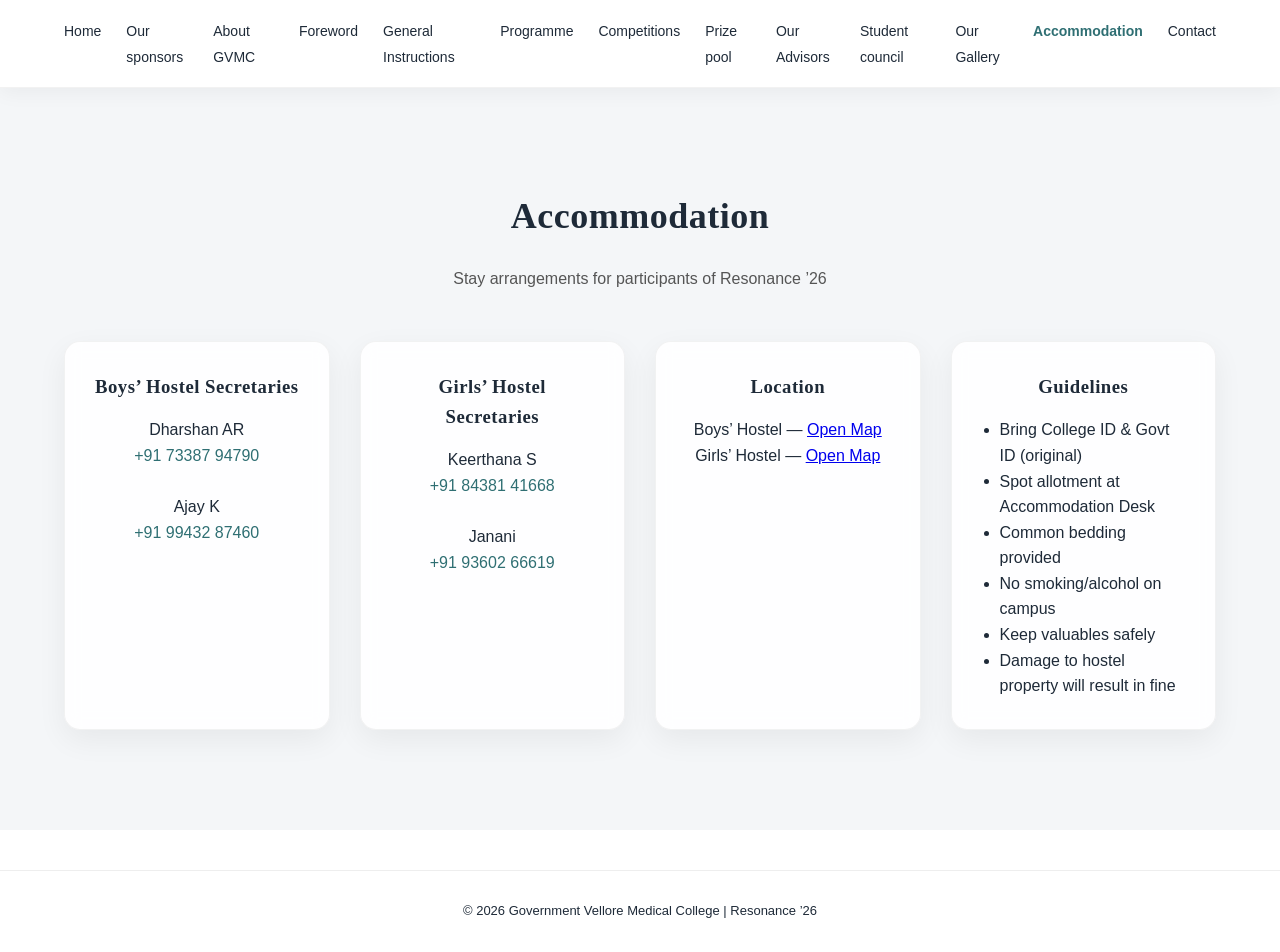
<file: accomodation.html>
<!DOCTYPE html>
<html lang="en">
<head>
<meta name="description" content="Resonance '26 - National level undergraduate ENT academic conclave hosted by Government Vellore Medical College">
<meta charset="UTF-8">
<title>Accommodation | Resonance ’26</title>
<link rel="stylesheet" href="style.css">
<meta name="viewport" content="width=device-width, initial-scale=1.0">
</head>

<body>

<!-- ================= NAVBAR ================= -->
<nav>
  <div class="container nav-inner">

    <ul class="nav-links">
      <li><a href="index.html#">Home</a></li>
      <li><a href="index.html#sponsors">Our sponsors</a></li>
      <li><a href="index.html#about">About GVMC</a></li>
      <li><a href="index.html#department">Foreword</a></li>
	  <li><a href="index.html#instructions">General Instructions</a></li>	  
      <li><a href="index.html#schedule">Programme</a></li>
      <li><a href="index.html#events">Competitions</a></li>
      <li><a href="index.html#prizepool">Prize pool</a></li>
      <li><a href="advisors.html">Our Advisors</a></li>
      <li><a href="studentcouncil.html">Student council</a></li>
      <li><a href="gallery.html">Our Gallery</a></li>
      <li><a href="accomodation.html" class="active">Accommodation</a></li>
      <li><a href="index.html#contact">Contact</a></li>
    </ul>

    <div id="mobile-menu">☰ Menu</div>

  </div>
</nav>

<!-- ================= HERO ================= -->
<!-- ================= ACCOMMODATION ================= -->

<section class="section light">

<div class="container">

<h1 class="page-title">Accommodation</h1>
<p class="page-subtitle">Stay arrangements for participants of Resonance ’26</p>

<div class="grid grid-auto">

<div class="card">
<h3>Boys’ Hostel Secretaries</h3>
<p>Dharshan AR</p>
<p style="color:var(--accent)">+91 73387 94790</p>

<br>

<p>Ajay K</p>
<p style="color:var(--accent)">+91 99432 87460</p>
</div>

<div class="card">
<h3>Girls’ Hostel Secretaries</h3>
<p>Keerthana S</p>
<p style="color:var(--accent)">+91 84381 41668</p>

<br>

<p>Janani</p>
<p style="color:var(--accent)">+91 93602 66619</p>
</div>

<div class="card">
<h3>Location</h3>

<p>Boys’ Hostel — <a href="https://maps.app.goo.gl/G7EGyWcbUNMuENEE6">Open Map</a></p>
<p>Girls’ Hostel — <a href="https://maps.app.goo.gl/FqrBtB2ySdJEJ8mX7">Open Map</a></p>

</div>

<div class="card">
<h3>Guidelines</h3>

<ul style="text-align:left">

<li>Bring College ID & Govt ID (original)</li>
<li>Spot allotment at Accommodation Desk</li>
<li>Common bedding provided</li>
<li>No smoking/alcohol on campus</li>
<li>Keep valuables safely</li>
<li>Damage to hostel property will result in fine</li>

</ul>

</div>

</div>

</div>

</section>

<footer>
  © 2026 Government Vellore Medical College | Resonance ’26
</footer>

<script>
const mobileMenu = document.getElementById("mobile-menu");
const navLinks = document.querySelector(".nav-links");

mobileMenu.addEventListener("click", function(){
  navLinks.classList.toggle("active");
});
</script>

</body>
</html>
</file>
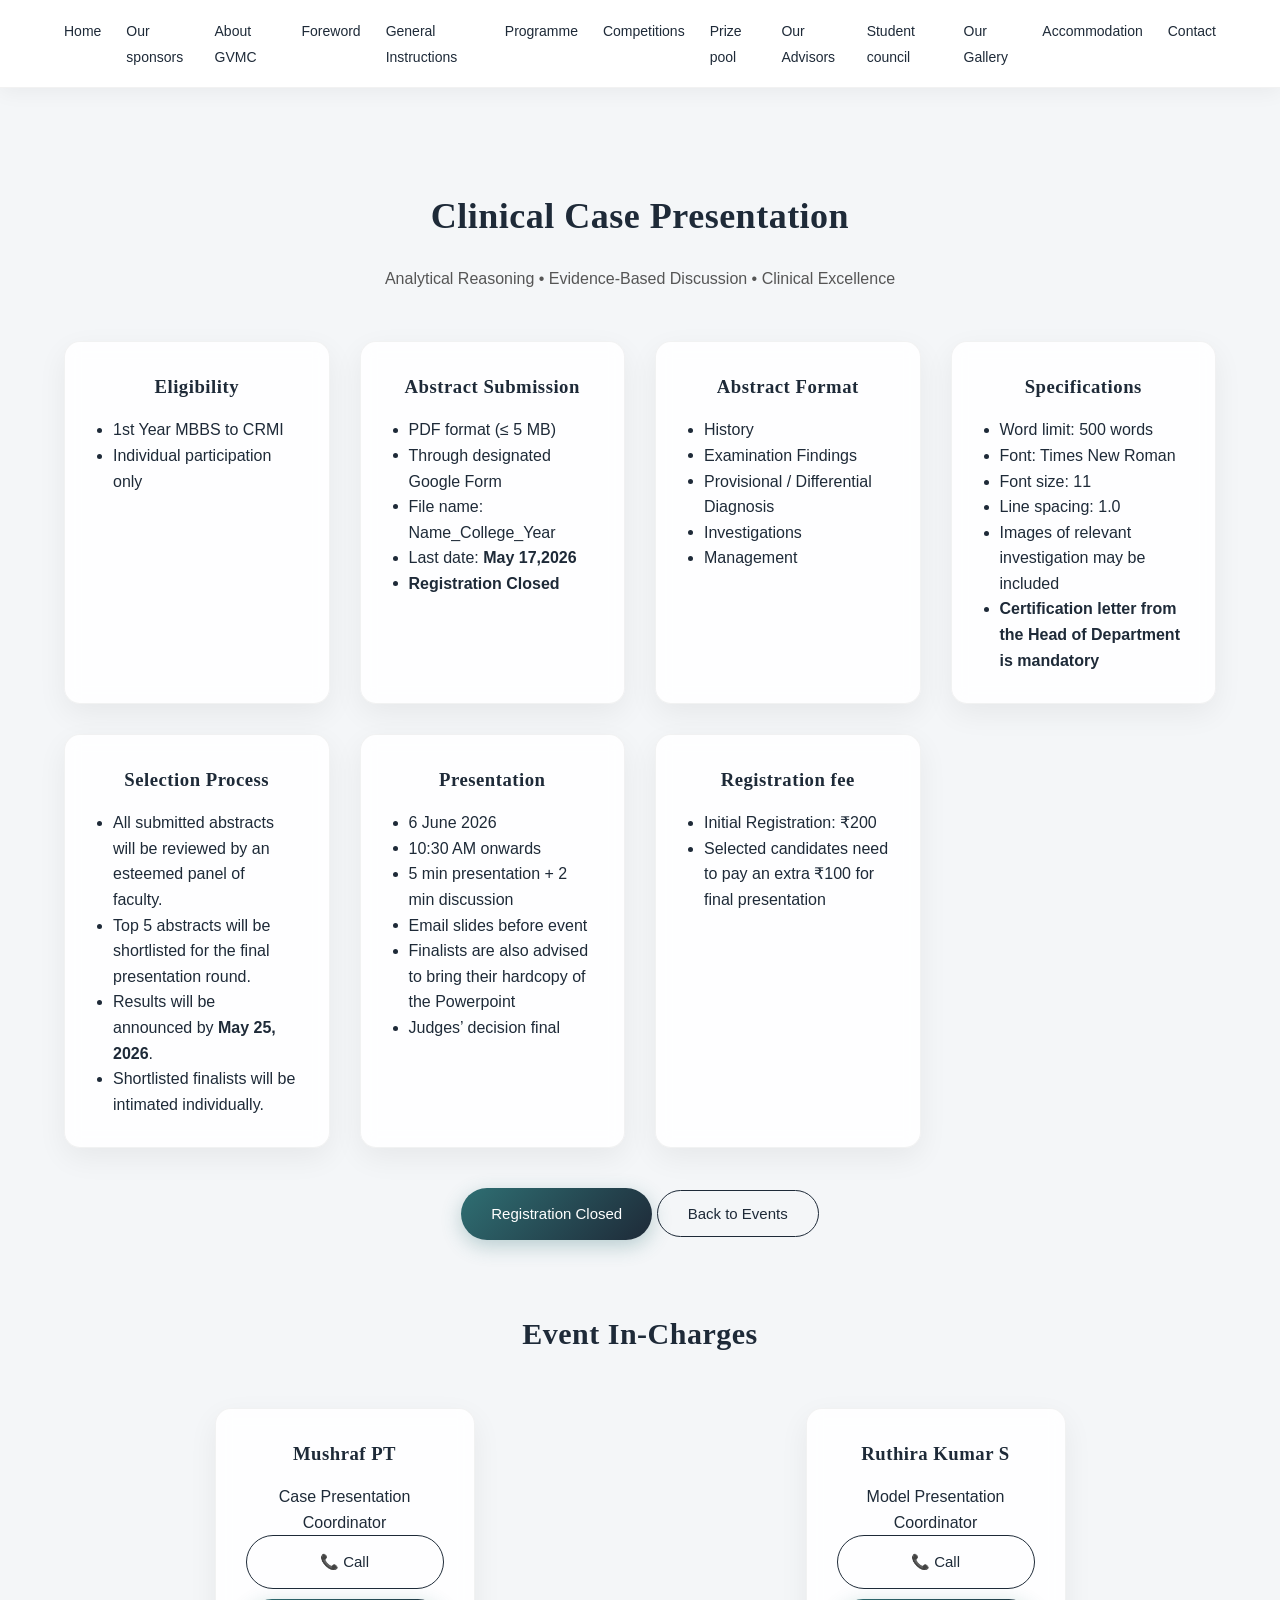
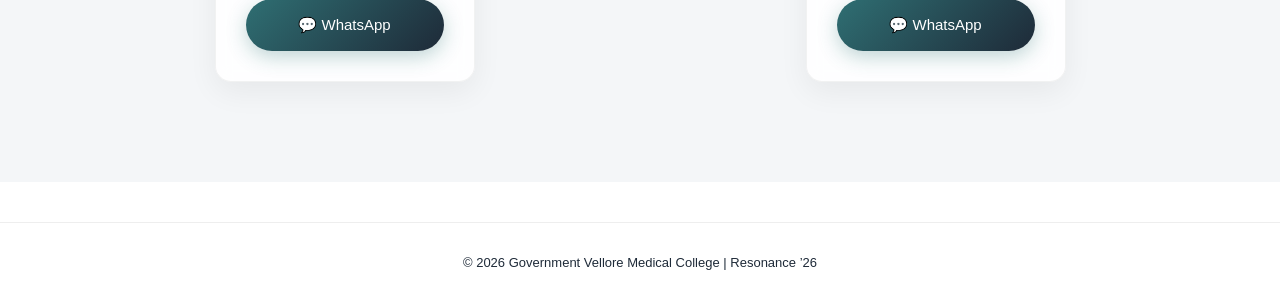
<file: case.html>
<!DOCTYPE html>
<html lang="en">
<head>
<meta name="description" content="Resonance '26 - National level undergraduate ENT academic conclave hosted by Government Vellore Medical College">
<meta charset="UTF-8">
<title>Clinical Case Presentation | Resonance ’26</title>
<link rel="stylesheet" href="style.css">
<meta name="viewport" content="width=device-width, initial-scale=1.0">
</head>

<body>

<!-- ================= NAVBAR ================= -->
<nav>
  <div class="container nav-inner">

    <ul class="nav-links">
      <li><a href="index.html#">Home</a></li>
      <li><a href="index.html#sponsors">Our sponsors</a></li>
      <li><a href="index.html#about">About GVMC</a></li>
      <li><a href="index.html#department">Foreword</a></li>
	  <li><a href="index.html#instructions">General Instructions</a></li>	  
      <li><a href="index.html#schedule">Programme</a></li>
      <li><a href="index.html#events">Competitions</a></li>
      <li><a href="index.html#prizepool">Prize pool</a></li>
      <li><a href="advisors.html">Our Advisors</a></li>
      <li><a href="studentcouncil.html">Student council</a></li>
      <li><a href="gallery.html">Our Gallery</a></li>
      <li><a href="accomodation.html">Accommodation</a></li>
      <li><a href="index.html#contact">Contact</a></li>
    </ul>

    <div id="mobile-menu">☰ Menu</div>

  </div>
</nav>

<!-- ================= PRESENTATION DETAILS ================= -->
<section class="section light">

<div class="container">

<h1 class="page-title">Clinical Case Presentation</h1>
<p class="page-subtitle">Analytical Reasoning • Evidence-Based Discussion • Clinical Excellence</p>


<div class="grid grid-3" style="margin-top:40px;">

<!-- Eligibility -->
<div class="card">
<h3>Eligibility</h3>
<ul>
<li>1st Year MBBS to CRMI</li>
<li>Individual participation only</li>
</ul>
</div>

<!-- Abstract Submission -->
<div class="card">
<h3>Abstract Submission</h3>
<ul>
<li>PDF format (≤ 5 MB)</li>
<li>Through designated Google Form</li>
<li>File name: Name_College_Year</li>
<li>Last date: <strong>May 17,2026</strong></li>
<li><strong>Registration Closed</strong></li>

</ul>
</div>

<!-- Abstract Format -->
<div class="card">
<h3>Abstract Format</h3>
<ul>
<li>History</li>
<li>Examination Findings</li>
<li>Provisional / Differential Diagnosis</li>
<li>Investigations</li>
<li>Management</li>
</ul>
</div>

<!-- Specifications -->
<div class="card">
<h3>Specifications</h3>
<ul>
<li>Word limit: 500 words</li>
<li>Font: Times New Roman</li>
<li>Font size: 11</li>
<li>Line spacing: 1.0</li>
<li>Images of relevant investigation may be included</li>
<li><strong>Certification letter from the Head of Department is mandatory</strong></li>
</ul>
</div>

<div class="card">
  <h3>Selection Process</h3>
  <ul>
    <li>All submitted abstracts will be reviewed by an esteemed panel of faculty.</li>
    <li>Top 5 abstracts will be shortlisted for the final presentation round.</li>
    <li>Results will be announced by <strong>May 25, 2026</strong>.</li>
    <li>Shortlisted finalists will be intimated individually.</li>
  </ul>
</div>

<!-- Presentation -->
<div class="card">
<h3>Presentation</h3>
<ul>
<li>6 June 2026</li>
<li>10:30 AM onwards</li>
<li>5 min presentation + 2 min discussion</li>
<li>Email slides before event</li>
<li>Finalists are also advised to bring their hardcopy of the Powerpoint</li>
<li>Judges’ decision final</li>
</ul>
</div>

<!-- Registration fee -->
<div class="card">
<h3>Registration fee</h3>
<ul>
<li>Initial Registration: ₹200</li>
<li>Selected candidates need to pay an extra ₹100 for final presentation</li>
</ul>
</div>

</div>


<div class="hero-buttons" style="margin-top:40px; text-align:center;">

<a href="https://docs.google.com/forms/d/e/1FAIpQLSc9HidK0Fw5PBoJpYKft0hblJIZ3V2vmP30zHjI5Nfl-66Gvw/viewform?usp=publish-editor" class="btn-primary">Registration Closed</a>
<a href="index.html#events" class="btn-outline">Back to Events</a>

</div>


<h2 style="text-align:center; margin-top:70px;">Event In-Charges</h2>


<div class="grid grid-3" style="margin-top:30px; justify-items:center;">

<div class="card" style="max-width:260px;">
<h3>Mushraf PT</h3>
<p>Case Presentation Coordinator</p>

<a href="tel:+919497186321" class="btn-outline" style="display:block;margin-bottom:10px;">
📞 Call
</a>

<a href="https://wa.me/919497186321" class="btn-primary" style="display:block;">
💬 WhatsApp
</a>
</div>

<div class="card" style="max-width:260px;">
<h3>Ruthira Kumar S</h3>
<p>Model Presentation Coordinator</p>

<a href="tel:+919597091734" class="btn-outline" style="display:block;margin-bottom:10px;">
📞 Call
</a>

<a href="https://wa.me/919597091734" class="btn-primary" style="display:block;">
💬 WhatsApp
</a>
</div>

</div>

</div>

</section>

<footer>
  © 2026 Government Vellore Medical College | Resonance ’26
</footer>

<!-- ================= MOBILE MENU SCRIPT ================= -->
<script>
const mobileMenu = document.getElementById("mobile-menu");
const navLinks = document.querySelector(".nav-links");

mobileMenu.addEventListener("click", function(){
  navLinks.classList.toggle("active");
});
</script>

</body>
</html>
</file>
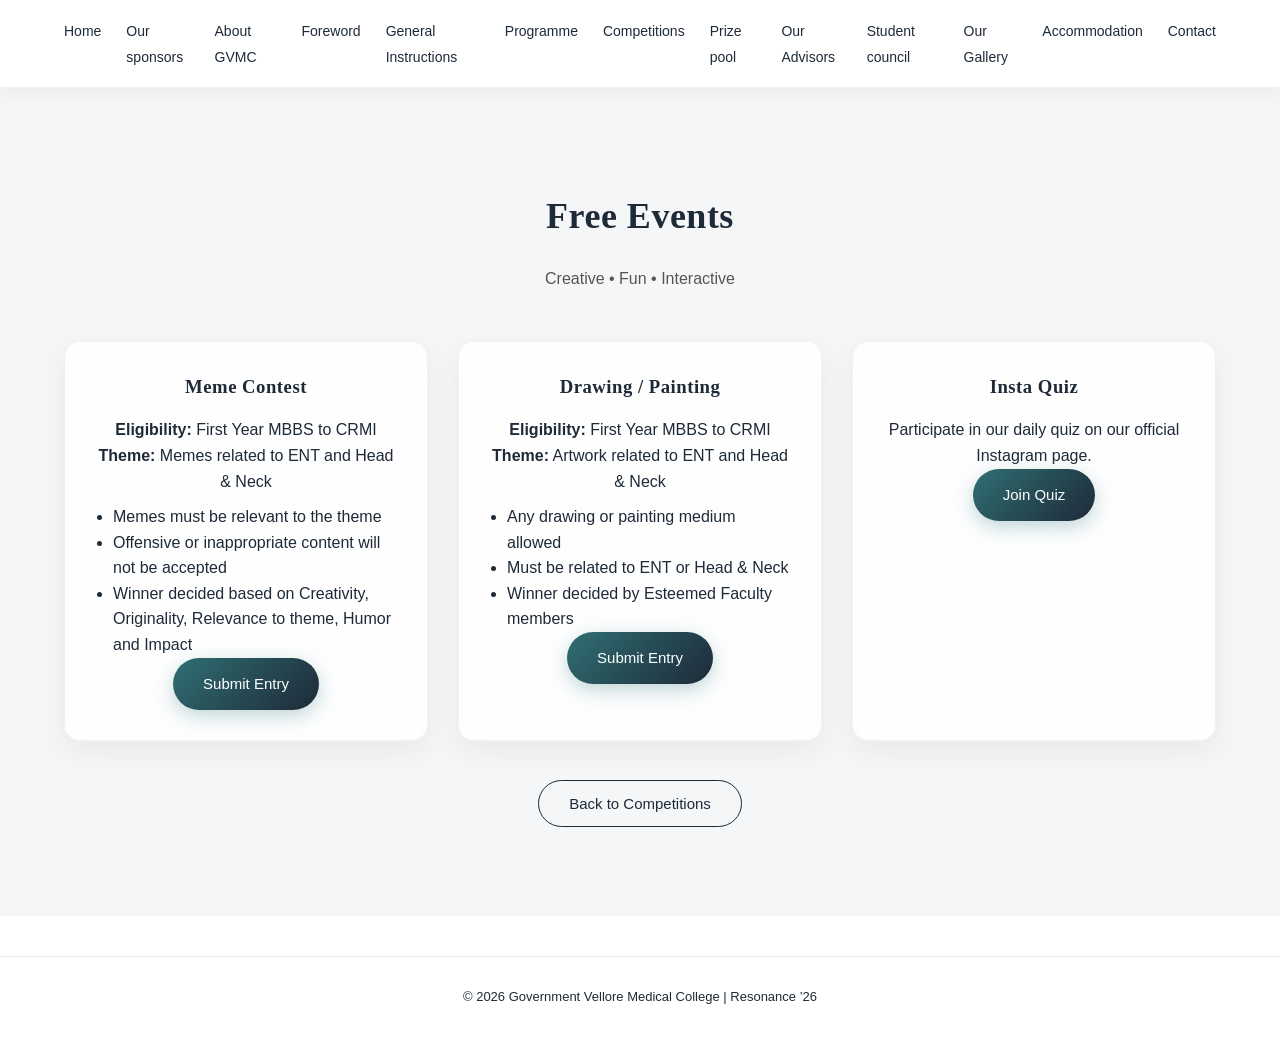
<file: free.html>
<!DOCTYPE html>
<html lang="en">
<head>
<meta name="description" content="Free Events | Resonance '26 - ENT Academic Conclave">
<meta charset="UTF-8">
<title>Free Events | Resonance ’26</title>
<link rel="stylesheet" href="style.css">
<meta name="viewport" content="width=device-width, initial-scale=1.0">
</head>

<body>

<!-- ================= NAVBAR ================= -->
<nav>
  <div class="container nav-inner">

    <ul class="nav-links">
      <li><a href="index.html#">Home</a></li>
      <li><a href="index.html#sponsors">Our sponsors</a></li>
      <li><a href="index.html#about">About GVMC</a></li>
      <li><a href="index.html#department">Foreword</a></li>
	  <li><a href="index.html#instructions">General Instructions</a></li>	  
      <li><a href="index.html#schedule">Programme</a></li>
      <li><a href="index.html#events">Competitions</a></li>
      <li><a href="index.html#prizepool">Prize pool</a></li>
      <li><a href="advisors.html">Our Advisors</a></li>
      <li><a href="studentcouncil.html">Student council</a></li>
      <li><a href="gallery.html">Our Gallery</a></li>
      <li><a href="accomodation.html">Accommodation</a></li>
      <li><a href="index.html#contact">Contact</a></li>
    </ul> 

    <div id="mobile-menu">☰ Menu</div>

  </div>
</nav>

<!-- ================= FREE EVENTS ================= -->
<section class="section light">

<div class="container">

<h1 class="page-title">Free Events</h1>
<p class="page-subtitle">Creative • Fun • Interactive</p>


<div class="grid grid-3" style="margin-top:40px;">

<!-- Meme Contest -->
<div class="card">

<h3>Meme Contest</h3>

<p><strong>Eligibility:</strong> First Year MBBS to CRMI</p>
<p><strong>Theme:</strong> Memes related to ENT and Head & Neck</p>

<ul>
<li>Memes must be relevant to the theme</li>
<li>Offensive or inappropriate content will not be accepted</li>
<li>Winner decided based on Creativity, Originality, Relevance to theme, Humor and Impact</li>
</ul>

<a href="https://wa.me/919952499740" class="btn-primary">Submit Entry</a>

</div>


<!-- Drawing Painting -->
<div class="card">

<h3>Drawing / Painting</h3>

<p><strong>Eligibility:</strong> First Year MBBS to CRMI</p>
<p><strong>Theme:</strong> Artwork related to ENT and Head & Neck</p>

<ul>
<li>Any drawing or painting medium allowed</li>
<li>Must be related to ENT or Head & Neck</li>
<li>Winner decided by Esteemed Faculty members</li>
</ul>

<a href="https://wa.me/919952499740" class="btn-primary">Submit Entry</a>

</div>


<!-- Insta Quiz -->
<div class="card">

<h3>Insta Quiz</h3>

<p>Participate in our daily quiz on our official Instagram page.</p>


<a href="https://www.instagram.com/resonance__2k26?utm_source=ig_web_button_share_sheet&igsh=ZDNlZDc0MzIxNw==" class="btn-primary" target="_blank">
Join Quiz
</a>

</div>


</div>


<div class="hero-buttons" style="margin-top:50px; text-align:center;">

<a href="index.html" class="btn-outline">Back to Competitions</a>

</div>

</div>

</section>

<footer>
© 2026 Government Vellore Medical College | Resonance ’26
</footer>


<script>
const mobileMenu = document.getElementById("mobile-menu");
const navLinks = document.querySelector(".nav-links");

mobileMenu.addEventListener("click", function(){
navLinks.classList.toggle("active");
});
</script>

</body>
</html>
</file>
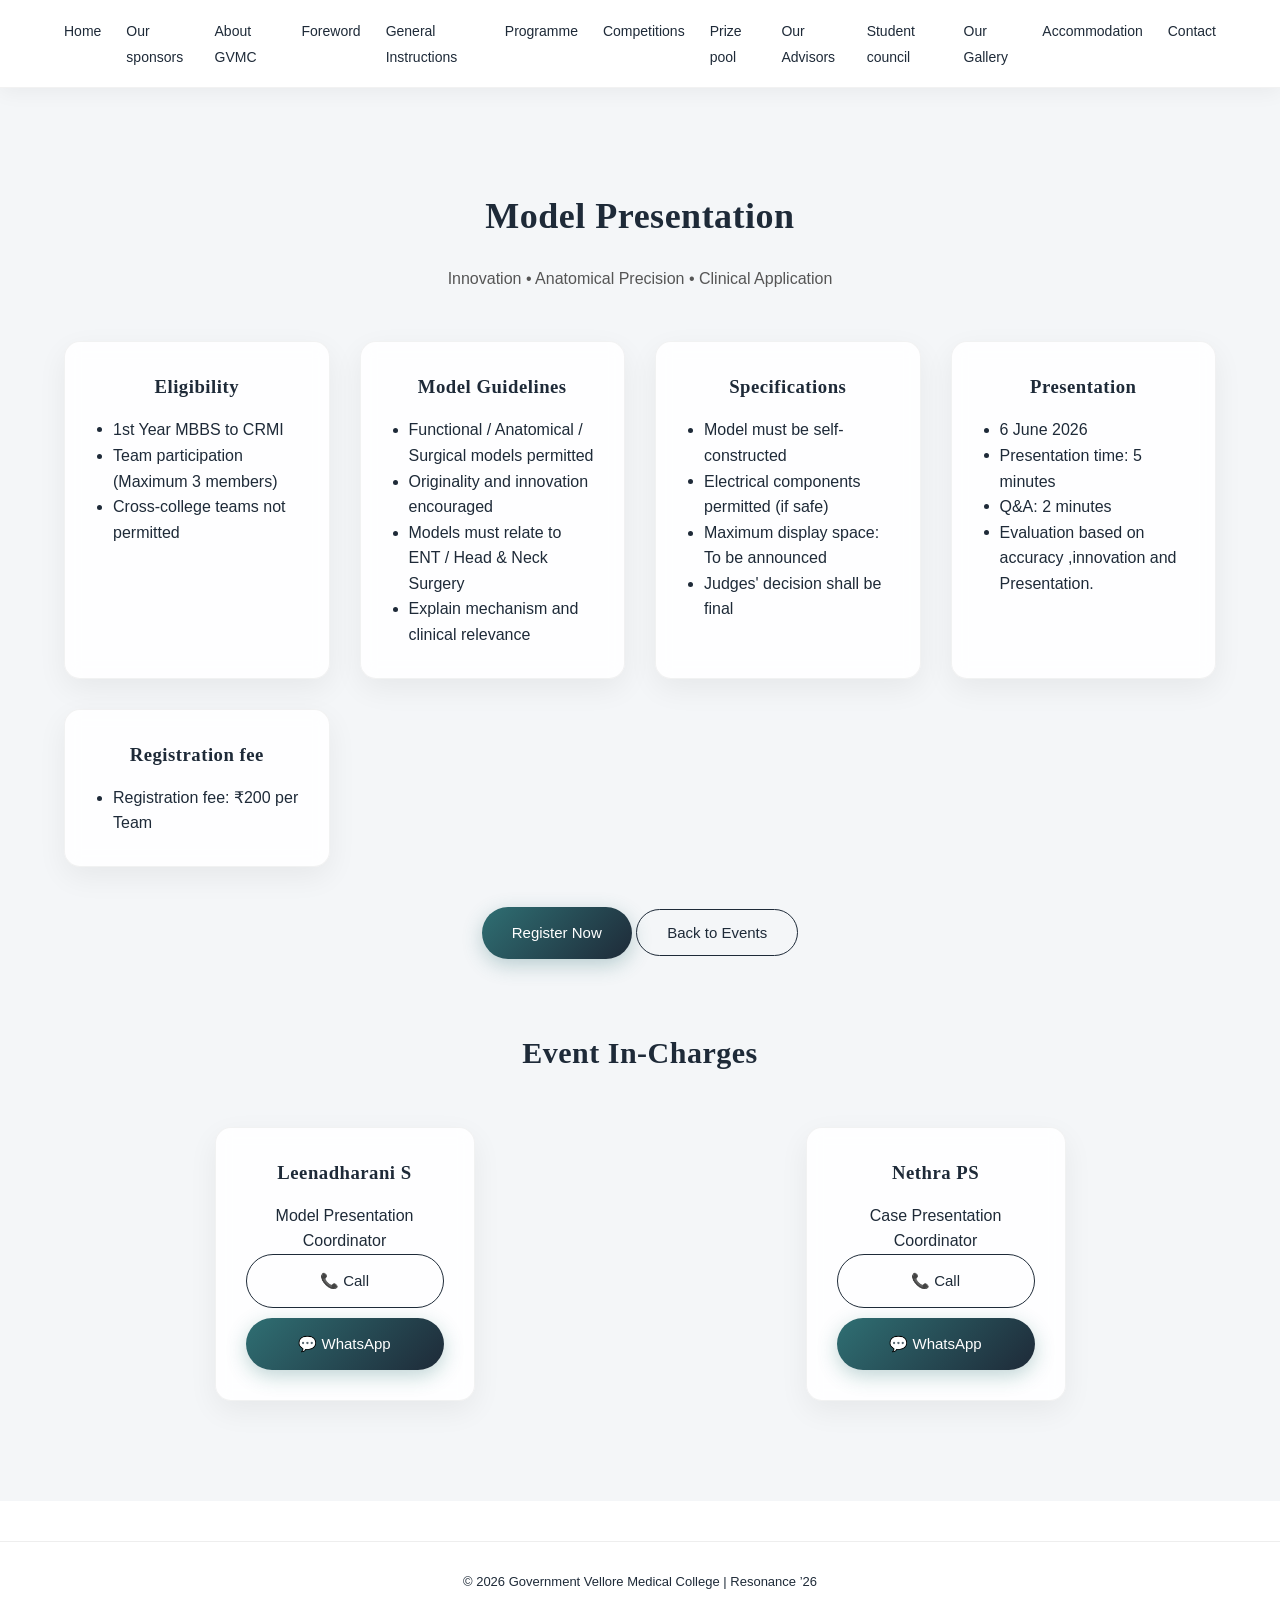
<file: model.html>
<!DOCTYPE html>
<html lang="en">
<head>
<meta name="description" content="Resonance '26 - National level undergraduate ENT academic conclave hosted by Government Vellore Medical College">
<meta charset="UTF-8">
<title>Model Presentation | Resonance ’26</title>
<link rel="stylesheet" href="style.css">
<meta name="viewport" content="width=device-width, initial-scale=1.0">
</head>

<body>

<!-- ================= NAVBAR ================= -->
<nav>
  <div class="container nav-inner">

    <ul class="nav-links">
      <li><a href="index.html#">Home</a></li>
      <li><a href="index.html#sponsors">Our sponsors</a></li>
      <li><a href="index.html#about">About GVMC</a></li>
      <li><a href="index.html#department">Foreword</a></li>
	  <li><a href="index.html#instructions">General Instructions</a></li>	  
      <li><a href="index.html#schedule">Programme</a></li>
      <li><a href="index.html#events">Competitions</a></li>
      <li><a href="index.html#prizepool">Prize pool</a></li>
      <li><a href="advisors.html">Our Advisors</a></li>
      <li><a href="studentcouncil.html">Student council</a></li>
      <li><a href="gallery.html">Our Gallery</a></li>
      <li><a href="accomodation.html">Accommodation</a></li>
      <li><a href="index.html#contact">Contact</a></li>
    </ul>

    <div id="mobile-menu">☰ Menu</div>

  </div>
</nav>

<!-- ================= PRESENTATION DETAILS ================= -->
<section class="section light">

<div class="container">

<h1 class="page-title">Model Presentation</h1>
<p class="page-subtitle">Innovation • Anatomical Precision • Clinical Application</p>

<div class="grid grid-auto" style="margin-top:40px;">

<div class="card">
<h3>Eligibility</h3>
<ul>
<li>1st Year MBBS to CRMI</li>
<li>Team participation (Maximum 3 members)</li>
<li>Cross-college teams not permitted</li>
</ul>
</div>

<div class="card">
<h3>Model Guidelines</h3>
<ul>
<li>Functional / Anatomical / Surgical models permitted</li>
<li>Originality and innovation encouraged</li>
<li>Models must relate to ENT / Head & Neck Surgery</li>
<li>Explain mechanism and clinical relevance</li>
</ul>
</div>

<div class="card">
<h3>Specifications</h3>
<ul>
<li>Model must be self-constructed</li>
<li>Electrical components permitted (if safe)</li>
<li>Maximum display space: To be announced</li>
<li>Judges' decision shall be final</li>
</ul>
</div>

<div class="card">
<h3>Presentation</h3>
<ul>
<li>6 June 2026</li>
<li>Presentation time: 5 minutes</li>
<li>Q&A: 2 minutes</li>
<li>Evaluation based on accuracy ,innovation and Presentation.</li>
</ul>
</div>

<!-- Registration fee -->
<div class="card">
<h3>Registration fee</h3>
<ul>
<li>Registration fee: ₹200 per Team</li>
</ul>
</div>

</div>


<div class="hero-buttons" style="margin-top:40px; text-align:center;">

<a href="https://docs.google.com/forms/d/e/1FAIpQLSc1JRUozxSjAtvo5zatVwyaI1giHq9E1K1OmqFmu_o_D3mEUg/viewform?usp=publish-editor" class="btn-primary">Register Now</a>
<a href="index.html#events" class="btn-outline">Back to Events</a>

</div>


<h2 style="text-align:center; margin-top:70px;">Event In-Charges</h2>


<div class="grid grid-3" style="margin-top:30px; justify-items:center;">

<div class="card" style="max-width:260px;">
<h3>Leenadharani S</h3>
<p>Model Presentation Coordinator</p>

<a href="tel:+919080285920" class="btn-outline" style="display:block;margin-bottom:10px;">
📞 Call
</a>

<a href="https://wa.me/919080285920" class="btn-primary" style="display:block;">
💬 WhatsApp
</a>
</div>

<div class="card" style="max-width:260px;">
<h3>Nethra PS</h3>
<p>Case Presentation Coordinator</p>

<a href="tel:+919080649497" class="btn-outline" style="display:block;margin-bottom:10px;">
📞 Call
</a>

<a href="https://wa.me/919080649497" class="btn-primary" style="display:block;">
💬 WhatsApp
</a>
</div>


</div>

</section>

<footer>
  © 2026 Government Vellore Medical College | Resonance ’26
</footer>

<!-- ================= MOBILE MENU SCRIPT ================= -->
<script>
const mobileMenu = document.getElementById("mobile-menu");
const navLinks = document.querySelector(".nav-links");

mobileMenu.addEventListener("click", function(){
  navLinks.classList.toggle("active");
});
</script>

</body>
</html>
</file>
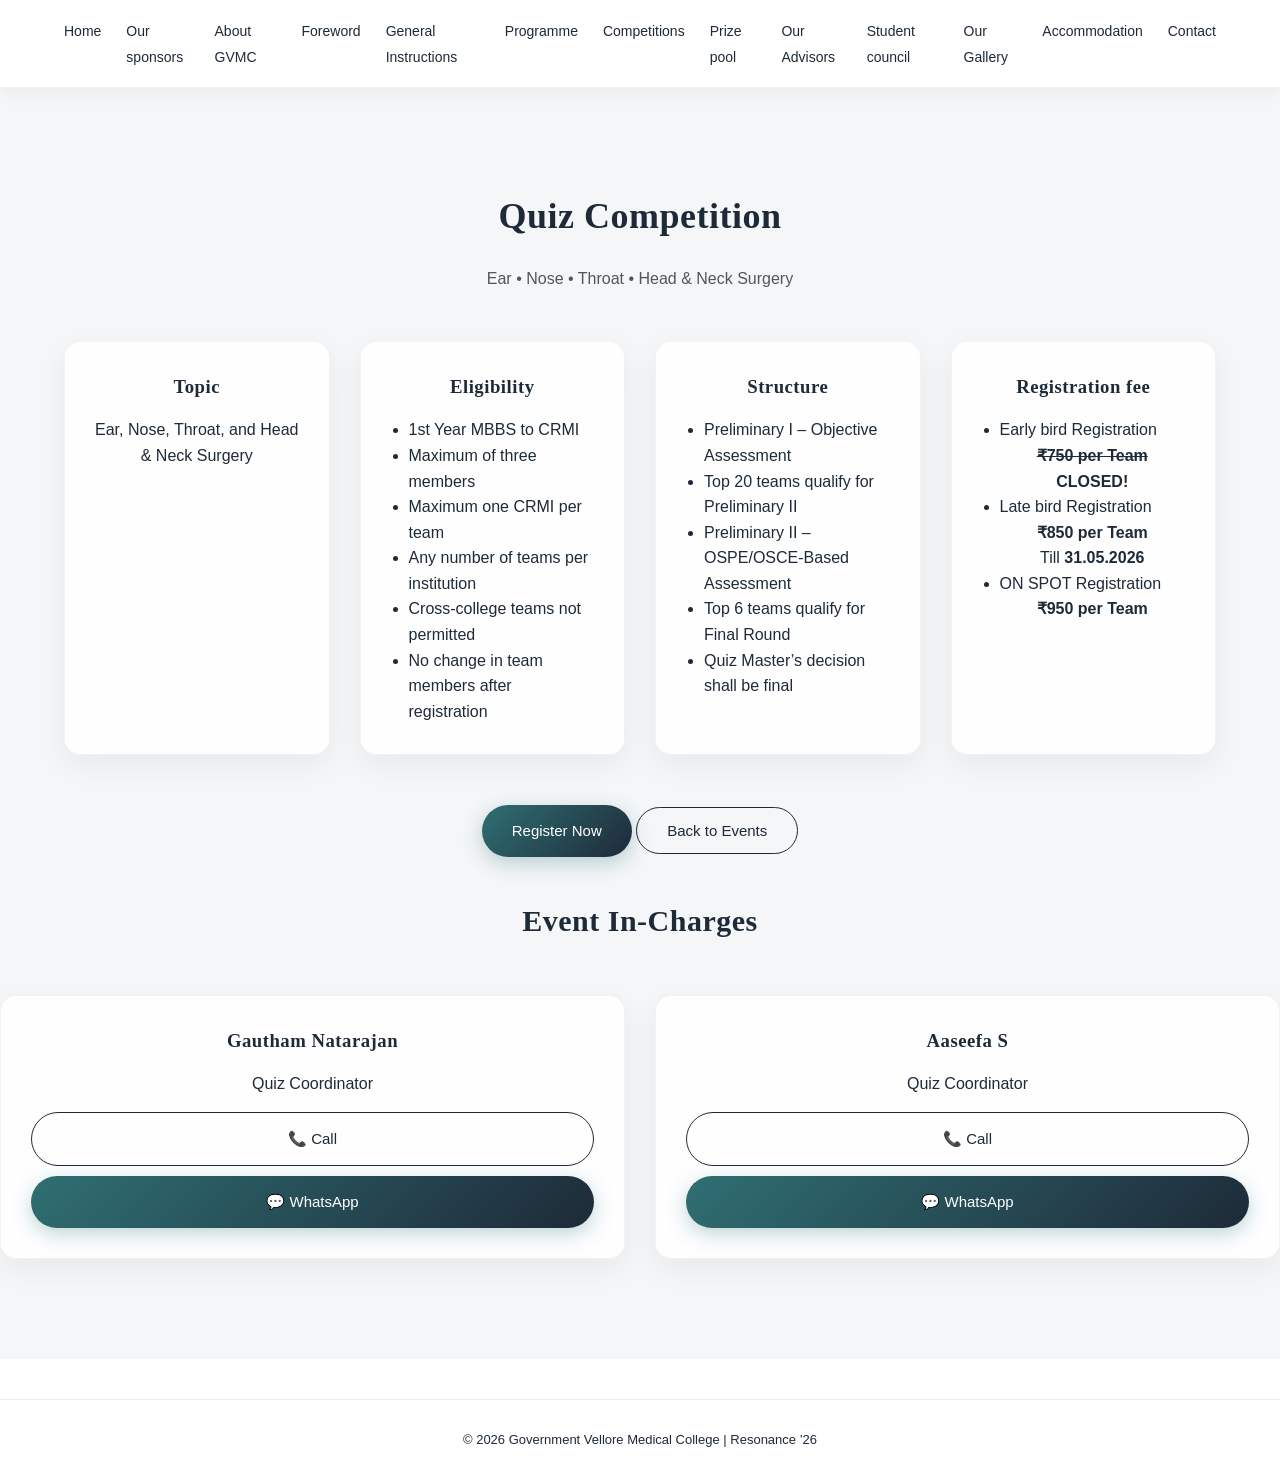
<file: quiz.html>
<!DOCTYPE html>
<html lang="en">
<head>
<meta name="description" content="Resonance '26 - National level undergraduate ENT academic conclave hosted by Government Vellore Medical College">
<meta charset="UTF-8">
<title>Quiz Competition | Resonance ’26</title>
<link rel="stylesheet" href="style.css">
<meta name="viewport" content="width=device-width, initial-scale=1.0">
</head>

<body>

<!-- ================= NAVBAR ================= -->
<nav>
  <div class="container nav-inner">

    <ul class="nav-links">
      <li><a href="index.html#">Home</a></li>
      <li><a href="index.html#sponsors">Our sponsors</a></li>
      <li><a href="index.html#about">About GVMC</a></li>
      <li><a href="index.html#department">Foreword</a></li>
	  <li><a href="index.html#instructions">General Instructions</a></li>	  
      <li><a href="index.html#schedule">Programme</a></li>
      <li><a href="index.html#events">Competitions</a></li>
      <li><a href="index.html#prizepool">Prize pool</a></li>
      <li><a href="advisors.html">Our Advisors</a></li>
      <li><a href="studentcouncil.html">Student council</a></li>
      <li><a href="gallery.html">Our Gallery</a></li>
      <li><a href="accomodation.html">Accommodation</a></li>
      <li><a href="index.html#contact">Contact</a></li>
    </ul>

    <div id="mobile-menu">☰ Menu</div>

  </div>
</nav>

<!-- ================= HERO ================= -->
<section class="section light">

<div class="container">

<h1 class="page-title">Quiz Competition</h1>
<p class="page-subtitle">Ear • Nose • Throat • Head & Neck Surgery</p>

<div class="grid grid-3">

<!-- Topic -->
<div class="card">
<h3>Topic</h3>
<p>Ear, Nose, Throat, and Head & Neck Surgery</p>
</div>

<!-- Eligibility -->
<div class="card">
<h3>Eligibility</h3>
<ul>
<li>1st Year MBBS to CRMI</li>
<li>Maximum of three members</li>
<li>Maximum one CRMI per team</li>
<li>Any number of teams per institution</li>
<li>Cross-college teams not permitted</li>
<li>No change in team members after registration</li>
</ul>
</div>

<!-- Structure -->
<div class="card">
<h3>Structure</h3>
<ul>
<li>Preliminary I – Objective Assessment</li>
<li>Top 20 teams qualify for Preliminary II</li>
<li>Preliminary II – OSPE/OSCE-Based Assessment</li>
<li>Top 6 teams qualify for Final Round</li>
<li>Quiz Master’s decision shall be final</li>
</ul>
</div>

<!-- Registration fee -->
<div class="card">
<h3>Registration fee</h3>
<ul>
<li>Early bird Registration</li>
<p><strong style="text-decoration: line-through;">₹750 per Team</strong></p>
<p><strong>CLOSED!</strong></p>
<li>Late bird Registration</li>
<p><strong>₹850 per Team</strong></p>
<p>Till <strong>31.05.2026</strong></p>
<li>ON SPOT Registration</li>
<p><strong>₹950 per Team</strong></p>
</ul>
</div>

</div>

<div style="text-align:center; margin-top:50px;">

<a href="https://docs.google.com/forms/d/e/1FAIpQLSdKnqpV3q1I4jslk3yn2lMkZcE0o_TbcpOBGVZSubZ8J6BRJw/viewform?usp=publish-editor" class="btn-primary">Register Now</a>
<a href="index.html#events" class="btn-outline">Back to Events</a>

</div>

</div>


<!-- ================= EVENT INCHARGES ================= -->
  
<div class="hero-buttons" style="margin-top:40px; text-align:center;">  

    <h2 style="text-align:center;">Event In-Charges</h2>

     <div class="grid grid-3" style="margin-top:40px; justify-items:center;">
     
	 <!-- Incharge 1 -->
      <div class="card" style="width:100%;">
        <h3>Gautham Natarajan</h3>
        <p>Quiz Coordinator</p>

        <div style="margin-top:15px;">
          <a href="tel:+917871894165" class="btn-outline" style="display:block; margin-bottom:10px;">
            📞 Call
          </a>

          <a href="https://wa.me/917871894165" target="_blank" class="btn-primary" style="display:block;">
            💬 WhatsApp
          </a>
        </div>
      </div>

      <!-- Incharge 2 -->
      <div class="card" style="width:100%;">
        <h3>Aaseefa S</h3>
        <p>Quiz Coordinator</p>

        <div style="margin-top:15px;">
          <a href="tel:+918056234012" class="btn-outline" style="display:block; margin-bottom:10px;">
            📞 Call
          </a>

          <a href="https://wa.me/918056234012" target="_blank" class="btn-primary" style="display:block;">
            💬 WhatsApp
          </a>
        </div>
      </div>

    </div>

  </div>
</section>

<footer>
  © 2026 Government Vellore Medical College | Resonance ’26
</footer>

<!-- ================= MOBILE MENU SCRIPT ================= -->
<script>
const mobileMenu = document.getElementById("mobile-menu");
const navLinks = document.querySelector(".nav-links");

mobileMenu.addEventListener("click", function(){
  navLinks.classList.toggle("active");
});
</script>

</body>
</html>
</file>
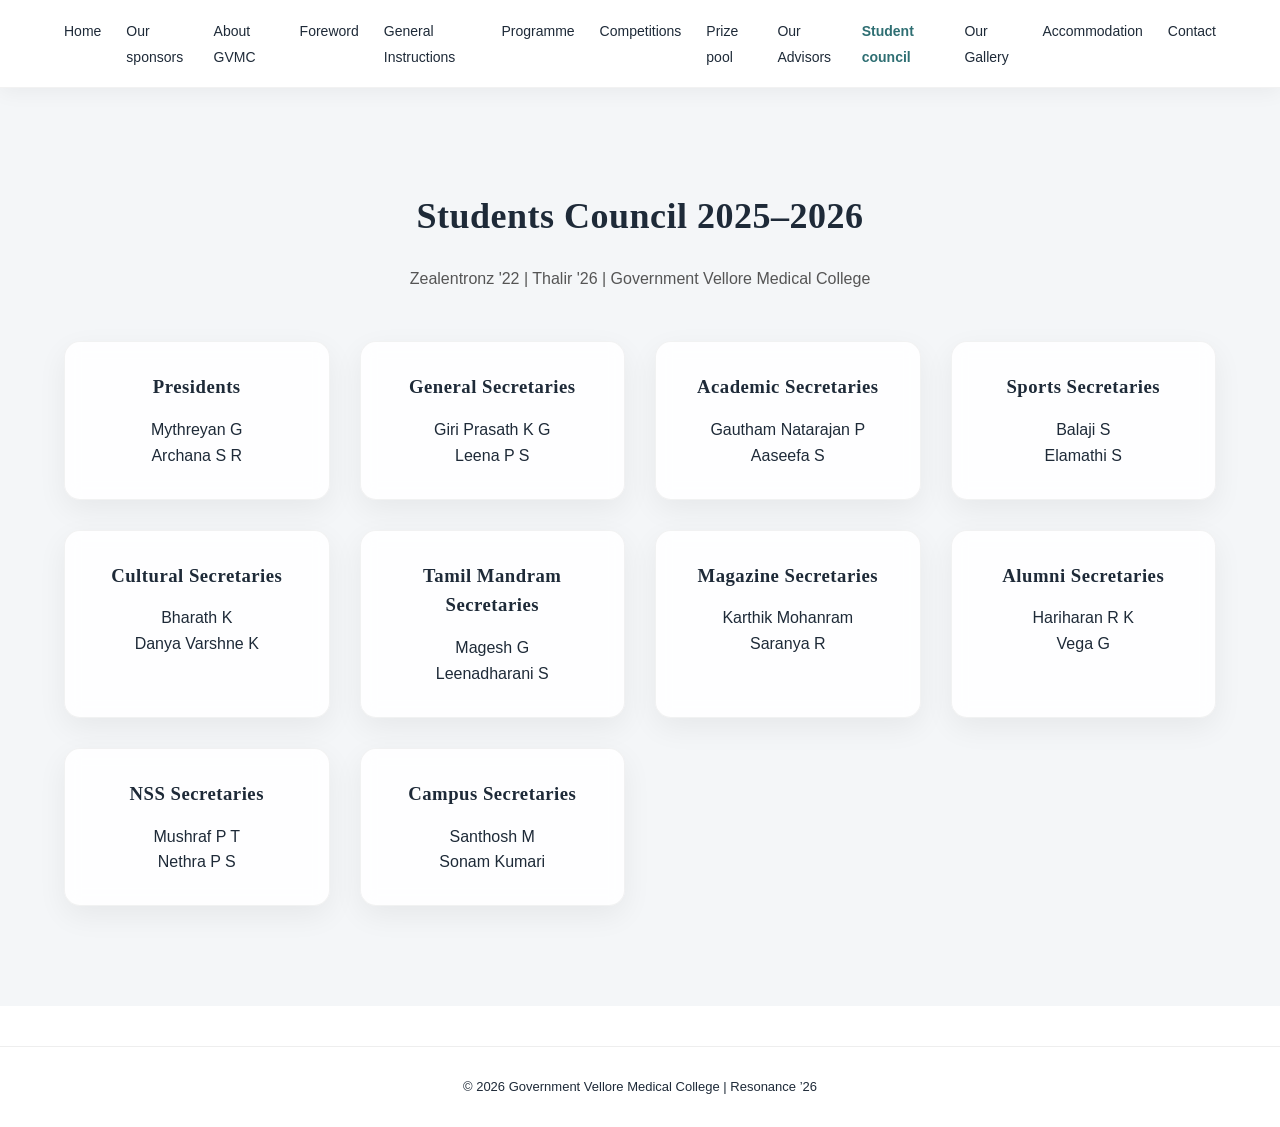
<file: studentcouncil.html>
<!DOCTYPE html>
<html lang="en">
<head>
<meta name="description" content="Resonance '26 - National level undergraduate ENT academic conclave hosted by Government Vellore Medical College">
<meta charset="UTF-8">
<title>Student Council | Resonance ’26</title>
<link rel="stylesheet" href="style.css">
<meta name="viewport" content="width=device-width, initial-scale=1.0">
</head>

<body>

<!-- ================= NAVBAR ================= -->
<nav>
  <div class="container nav-inner">

        <ul class="nav-links">
      <li><a href="index.html#">Home</a></li>
      <li><a href="index.html#sponsors">Our sponsors</a></li>
      <li><a href="index.html#about">About GVMC</a></li>
      <li><a href="index.html#department">Foreword</a></li>
	  <li><a href="index.html#instructions">General Instructions</a></li>	  
      <li><a href="index.html#schedule">Programme</a></li>
      <li><a href="index.html#events">Competitions</a></li>
      <li><a href="index.html#prizepool">Prize pool</a></li>
      <li><a href="advisors.html">Our Advisors</a></li>
      <li><a href="studentcouncil.html" class="active">Student council</a></li>
      <li><a href="gallery.html">Our Gallery</a></li>
      <li><a href="accomodation.html">Accommodation</a></li>
      <li><a href="index.html#contact">Contact</a></li>
    </ul>

    <div id="mobile-menu">☰ Menu</div>

  </div>
</nav>

<!-- ================= COUNCIL CONTENT ================= -->
<section class="section light student-council">

<div class="container">

<h1 class="council-title">Students Council 2025–2026</h1>
<p class="council-subtitle">Zealentronz '22 | Thalir '26 | Government Vellore Medical College</p>

<div class="grid grid-3 council-grid">

<div class="card">
<h3>Presidents</h3>
<p>Mythreyan G</p>
<p>Archana S R</p>
</div>

<div class="card">
<h3>General Secretaries</h3>
<p>Giri Prasath K G</p>
<p>Leena P S</p>
</div>

<div class="card">
<h3>Academic Secretaries</h3>
<p>Gautham Natarajan P</p>
<p>Aaseefa S</p>
</div>

<div class="card">
<h3>Sports Secretaries</h3>
<p>Balaji S</p>
<p>Elamathi S</p>
</div>

<div class="card">
<h3>Cultural Secretaries</h3>
<p>Bharath K</p>
<p>Danya Varshne K</p>
</div>

<div class="card">
<h3>Tamil Mandram Secretaries</h3>
<p>Magesh G</p>
<p>Leenadharani S</p>
</div>

<div class="card">
<h3>Magazine Secretaries</h3>
<p>Karthik Mohanram</p>
<p>Saranya R</p>
</div>

<div class="card">
<h3>Alumni Secretaries</h3>
<p>Hariharan R K</p>
<p>Vega G</p>
</div>

<div class="card">
<h3>NSS Secretaries</h3>
<p>Mushraf P T</p>
<p>Nethra P S</p>
</div>

<div class="card">
<h3>Campus Secretaries</h3>
<p>Santhosh M</p>
<p>Sonam Kumari</p>
</div>

</div>

</div>

</section>

<footer>
  © 2026 Government Vellore Medical College | Resonance ’26
</footer>

<script>
const mobileMenu = document.getElementById("mobile-menu");
const navLinks = document.querySelector(".nav-links");

mobileMenu.addEventListener("click", function(){
  navLinks.classList.toggle("active");
});
</script>

</body>
</html>
</file>
<file: style.css>
:root{
  --white:#ffffff;
  --navy:#1E2A38;
  --light:#F4F6F8;
  --accent:#2F6F73;
  --text-light:#555;
  --shadow:0 8px 25px rgba(0,0,0,0.06);
}

/* ================= BASE ================= */

*{
  margin:0;
  padding:0;
  box-sizing:border-box;
  font-family:'Inter',sans-serif;
}

/* Premium headings */
h1, h2, h3{
  font-family:'Playfair Display', serif;
  letter-spacing:0.5px;
}

html{
  scroll-behavior:smooth;
}

body{
  background:var(--white);
  color:var(--navy);
  line-height:1.6;
}

.container{
  width:90%;
  max-width:1200px;
  margin:auto;
}

.container > * + *{
  margin-top:20px;
}

/* ================= NAVBAR ================= */

nav{
  position:sticky;
  top:0;
  backdrop-filter: blur(12px);
  background: rgba(255,255,255,0.75);
  border-bottom: 1px solid rgba(0,0,0,0.05);
  z-index:1000;
  box-shadow: 0 4px 20px rgba(0,0,0,0.05);
}

nav .nav-inner{
  backdrop-filter: blur(10px);
  display:flex;
  justify-content:space-between;
  align-items:center;
  padding:18px 0;
  transition:0.3s;
}

.logo{
  font-weight:600;
  font-size:18px;
  letter-spacing:1px;
}

.nav-links{
  list-style:none;
  display:flex;
  gap:25px;
}

.nav-links a{
  text-decoration:none;
  color:var(--navy);
  font-size:14px;
  font-weight:500;
  transition:0.3s;
}

.nav-links a:hover{
  color:var(--accent);
}

#mobile-menu{
  display:none;
  cursor:pointer;
  font-weight:600;
}

/* ================= HERO ================= */

.hero{
  min-height:85vh;
  display:flex;
  align-items:center;
  justify-content:center;
  text-align:center;
  padding:80px 0;
}

.hero h1{
  font-size:40px;
  font-weight:700;
}

.hero h2{
  font-size:20px;
  font-weight:500;
  margin-bottom:10px;
}

.hero p{
  color:var(--text-light);
  margin-bottom:10px;
}

.hero-buttons{
  margin-top:25px;
}

.btn-primary{
  background: linear-gradient(135deg, #2F6F73, #1E2A38);
  color:white;
  padding:14px 30px;
  border-radius:30px;
  text-decoration:none;
  font-size:15px;
  font-weight:500;
  display:inline-block;
  transition: all 0.3s ease;
  box-shadow: 0 6px 20px rgba(47,111,115,0.3);
}

.btn-primary:hover{
  transform: translateY(-3px);
  box-shadow: 0 10px 30px rgba(0,0,0,0.2);
}

.btn-outline{
  border:1.5px solid var(--navy);
  padding:14px 30px;
  border-radius:30px;
  text-decoration:none;
  font-size:15px;
  color:var(--navy);
  font-weight:500;
  transition: all 0.3s ease;
}

.btn-outline:hover{
  background:var(--navy);
  color:white;
  transform: translateY(-3px);
}

/* ================= SECTIONS ================= */

.section{
  padding:100px 0;
}

.light{
  background:var(--light);
}

.section h2{
  text-align:center;
  margin-bottom:50px;
  font-size:30px;
}

/* ================= GRID SYSTEM ================= */

.grid{
  display:grid;
  gap:30px;
}

.grid-3{
  grid-template-columns:repeat(auto-fit,minmax(250px,1fr));
}

.grid-auto{
grid-template-columns:repeat(auto-fit,minmax(220px,1fr));
}

/* ================= CARDS ================= */

.card{
  position:relative;
  background: rgba(255,255,255,0.9);
  padding:30px;
  border-radius:16px;
  box-shadow: 0 10px 30px rgba(0,0,0,0.06);
  text-align:center;
  transition: all 0.35s ease;
  backdrop-filter: blur(8px);
  border: 1px solid rgba(0,0,0,0.05);
}

.card:hover{
  transform:translateY(-8px) scale(1.01);
  box-shadow: 0 20px 50px rgba(0,0,0,0.12);
}

.card::after{
  content:"";
  position:absolute;
  inset:0;
  border-radius:16px;
  opacity:0;
  transition:0.3s;
  pointer-events: none;
}



.card:hover::after{
  opacity:1;
  box-shadow: 0 0 40px rgba(47,111,115,0.08);
}

/* ================= TIMELINE ================= */

.timeline{
  max-width:700px;
  margin:auto;
}

.timeline div{
  padding:15px 0;
  border-left:3px solid var(--accent);
  padding-left:20px;
}

/* ================= EVENTS ================= */

.event-card-large{
  border-radius:10px;
  overflow:hidden;
  text-decoration:none;
  color:var(--navy);
  box-shadow:var(--shadow);
  transition:0.3s;
}

.event-card-large:hover .event-image{
  transform: scale(1.05);
  filter: brightness(1);
}

.event-image{
  height:200px;
  background-size:cover;
  background-position:center;
  transition:0.4s ease;
  filter: brightness(0.9);
}

.event-info{
  padding:20px;
  background:white;
}

/* ================= GALLERY ================= */

.gallery-grid{
  display:grid;
  grid-template-columns:repeat(auto-fit,minmax(220px,1fr));
  gap:20px;
}

.gallery-grid img{
  width:100%;
  aspect-ratio: 3 / 2;
  object-fit: cover;
  border-radius:12px;
  transition: all 0.4s ease;
  filter: brightness(0.95);
}

.gallery-grid img:hover{
  transform:scale(1.08);
  filter: brightness(1);
}

.gallery-grid img{
  box-shadow: 0 8px 25px rgba(0,0,0,0.08);
}

@media(max-width:768px){
  .gallery-grid img{
    height:180px;
  }
}
/* ================= CONTACT ================= */

.contact-container{
  display:grid;
  grid-template-columns:repeat(auto-fit,minmax(250px,1fr));
  gap:30px;
}

.contact-card{
  background:white;
  padding:25px;
  border-radius:10px;
  box-shadow:var(--shadow);
}

.contact-card a{
  text-decoration:none;
  color:var(--accent);
}

/* ================= FOOTER ================= */

footer{
  text-align:center;
  padding:30px 0;
  border-top:1px solid #eee;
  font-size:13px;
  margin-top:40px;
}

/* ================= INTRO ================= */

#intro{
  position:fixed;
  width:100%;
  height:100vh;
  background:white;
  display:flex;
  justify-content:center;
  align-items:center;
  flex-direction:column;
  z-index:2000;
}

.ent-icons{
  display:flex;
  gap:30px;
  margin-top:20px;
}

.icon{
  font-size:40px;
  opacity:0;
  animation:fadeIn 1s forwards;
}

.ear{animation-delay:1s;}
.nose{animation-delay:2s;}
.throat{animation-delay:3s;}

@keyframes fadeIn{
  to{opacity:1;}
}

#main{
  display:none;
}

/* ================= RESPONSIVE ================= */

@media(max-width:768px){

  .nav-links{
    position:absolute;
    top:65px;
    left:0;
    width:100%;
    background:white;
    flex-direction:column;
    align-items:center;
    display:none;
    padding:20px 0;
    box-shadow:var(--shadow);
  }

  .nav-links.active{
    display:flex;
  }

  #mobile-menu{
    display:block;
  }

  .hero h1{
    font-size:28px;
  }

  .section{
    padding:60px 0;
  }
}

.nav-links a.active{
  color:var(--accent);
  font-weight:600;
}

/* ===========================
   Events (Categories & Cards)
   =========================== */
/* ================= EVENTS ================= */

.our-events{
  padding:80px 0;
  background:var(--light);
  text-align:center;
}

.events-grid-large{
  display:grid;
  grid-template-columns:repeat(auto-fit,minmax(280px,1fr));
  gap:30px;
  max-width:1100px;
  margin:40px auto 0;
}

.event-card-large{
  display:flex;
  flex-direction:column;
  background:var(--white);
  border-radius:12px;
  overflow:hidden;
  box-shadow:var(--shadow);
  transition:0.3s;
}

.event-card-large:hover{
  transform:translateY(-6px);
}

.event-image{
  width:100%;
  height:200px;
  background-size:cover;
  background-position:center;
}

.event-info{
  padding:20px;
}

.event-title{
  font-size:20px;
  font-weight:600;
  color:var(--navy);
}

.event-subtitle{
  font-size:14px;
  color:var(--text-light);
  margin-top:5px;
}

/* Keyboard focus for cards */
.event-card-large:focus-within,
.event-card-large:focus{
  outline:3px solid rgba(255,204,102,0.18); outline-offset:4px;
}
.nav-links a.active{
  color:var(--accent);
  font-weight:600;
}
/* ================= SPONSORS ================= */

.sponsors-page{
  padding:80px 0;
  text-align:center;
  background:var(--light);
}

.page-title{
  font-size:30px;
  margin-bottom:10px;
}

.page-subtitle{
  color:var(--text-light);
  margin-bottom:40px;
}

.sponsors-grid{
  display:grid;
  grid-template-columns:repeat(auto-fit,minmax(220px,1fr));
  gap:30px;
  width:90%;
  max-width:1000px;
  margin:auto;
}

.sponsor-card{
  background:white;
  padding:25px;
  border-radius:12px;
  box-shadow:var(--shadow);
  transition:0.3s;
}

.sponsor-card:hover{
  transform:translateY(-6px);
}

.sponsor-card img{
  width:100%;
  max-width:180px;
  margin:auto;
  display:block;
}

.sponsor-name{
  margin-top:15px;
  font-weight:600;
  color:var(--navy);
}
/* ================= ABOUT SECTION ================= */
.about-grid{
  display:grid;
  grid-template-columns:1fr 1fr;
  gap:60px;
  align-items:center;
  margin-top:40px;
}

.about-text p{
  color:var(--text-light);
  line-height:1.8;
  font-size:16px;
}

.about-image img{
  width:70%;
  border-radius:12px;
  box-shadow:var(--shadow);
}

/* Mobile */
@media(max-width:900px){
  .about-grid{
    grid-template-columns:1fr;
    text-align:center;
  }
}
/* ================= PRIZE POOL ================= */

.prize-grid{
  display:grid;
  grid-template-columns:repeat(auto-fit,minmax(260px,1fr));
  gap:30px;
  margin-top:40px;
}

.prize-card{
  text-align:center;
  padding:35px 25px;
  border-radius:12px;
  background:var(--white);
  box-shadow:var(--shadow);
  transition:0.35s;
}

.prize-card h3{
  margin-bottom:15px;
  color:var(--navy);
}

.prize-card p{
  color:var(--text-light);
  margin:6px 0;
}

/* hover effect */

.prize-card:hover{
  transform:translateY(-8px);
  box-shadow:0 15px 35px rgba(0,0,0,0.12);
}

.prize-card:hover h3{
  color:var(--accent);
}
/* ================= COMMITTEE IMAGES ================= */

.committee-card{
  text-align:center;
}

.committee-photo{
  width:180px;
  height:180px;
  border-radius:50%;
  object-fit:cover;
  margin-bottom:15px;
  border:3px solid var(--accent);
}

/* Chairman bigger image */

.chairman-photo{
  width:180px;
  height:180px;
}

/* Chairman card alignment */

.chairman-container{
  display:flex;
  justify-content:center;
  margin-top:30px;
}

.chairman-card{
  max-width:400px;
}

/* Section spacing */

.committee-heading{
  margin-top:60px;
}
.committee-title{
text-align:center;
font-size:36px;
margin-bottom:10px;
}

.committee-subtitle{
text-align:center;
color:var(--text-light);
margin-bottom:60px;
}
.student-council{
text-align:center;
}

.council-title{
font-size:36px;
margin-bottom:10px;
}

.council-subtitle{
color:var(--text-light);
margin-bottom:50px;
}

.council-grid{
margin-top:20px;
}
.gallery-title{
text-align:center;
font-size:36px;
margin-bottom:10px;
}

.gallery-subtitle{
text-align:center;
color:var(--text-light);
margin-bottom:40px;
}
.page-title{
text-align:center;
font-size:36px;
margin-bottom:10px;
}

.page-subtitle{
text-align:center;
color:var(--text-light);
margin-bottom:50px;
}
.event-incharges{
margin-top:60px;
text-align:center;
}

.incharge-card{
background:white;
padding:25px;
border-radius:12px;
box-shadow:var(--shadow);
max-width:260px;
margin:25px auto;
}

.incharge-card h3{
margin-bottom:5px;
}

.incharge-card p{
color:var(--text-light);
margin-bottom:15px;
}
.page-title{
text-align:center;
font-size:36px;
margin-bottom:10px;
}

.page-subtitle{
text-align:center;
color:var(--text-light);
margin-bottom:50px;
}

.card ul{
text-align:left;
padding-left:18px;
margin-top:10px;
}

.card h3{
margin-bottom:10px;
}
.card h3{
text-align:center;
margin-bottom:15px;
}

.card p{
text-align:center;
}
.top-logo{
    display:flex;
    justify-content:center;
	margin-top:-70px;
    margin-bottom:20px;
}

.top-logo img{
    width:400px;
}


.title-row{
    display:flex;
    align-items:center;
    justify-content:center;
    gap:25px;
}

.title-row h1{
    margin:0;
    font-size:42px;
}

.side-logo{
    object-fit:contain;
}

/* Larger left logo */

.left-logo{
    width:120px;
}

/* Smaller right logo */

.right-logo{
    width:65px;
}
@media(max-width:768px){

.top-logo{
display:top;
}

.left-logo{
display:none;
}

.right-logo{
display:none;
}

}
@media(max-width:768px){
  .btn-primary, .btn-outline{
    width:100%;
    text-align:center;
    margin:8px 0;
  }
}
@media(max-width:768px){

  .section{
    padding:70px 0;
  }

  .section h2{
    font-size:24px;
    margin-bottom:30px;
  }
}

.instructions-grid{
  display:grid;
  grid-template-columns:repeat(auto-fit,minmax(260px,1fr));
  gap:20px;
  margin-top:40px;
}

.instruction-item{
  background:white;
  padding:18px 20px;
  border-radius:12px;
  box-shadow:var(--shadow);
  font-size:15px;
  line-height:1.5;
  text-align:left;
}

@media(max-width:768px){

  .instructions-grid{
    grid-template-columns:1fr;
  }

  .instruction-item{
    text-align:left;
    font-size:14px;
  }

}
@media(max-width:768px){

  .title-row{
    flex-direction:column;
    text-align:center;
    gap:10px;
  }

  .left-logo,
  .right-logo{
    display:none;
  }

}
@media(max-width:768px){

  .hero{
    padding:60px 15px;
  }

  .hero-text{
    width:100%;
  }

}
@media(max-width:768px){

  .buttons{
    display:flex;
    flex-direction:column;
    align-items:center;
  }

  .btn-primary,
  .btn-outline{
    width:90%;
    margin:8px 0;
  }

}
@media(max-width:768px){

  .container{
    width:92%;
  }

}
@media(max-width:768px){

  .grid{
    gap:20px;
  }

}
@media(max-width:768px){

  .about-image img{
    width:100%;
  }

}
@media(max-width:768px){

  nav .nav-inner{
    padding:12px 15px;
  }

}
body{
  overflow-x:hidden;
}
/* ================= GENERAL INSTRUCTIONS DESIGN UPGRADE ================= */

.instructions-grid{
  display:flex;              /* remove grid look */
  flex-direction:column;     /* stack like strips */
  gap:16px;
  max-width:900px;
  margin:40px auto 0;
}

/* strip-style card */
.instruction-item{
  position:relative;
  padding:18px 20px 18px 55px;
  border-radius:8px;
  text-align:left;
  
  /* keep YOUR colors */
  background:rgba(255,255,255,0.9);
  box-shadow:var(--shadow);

  /* key design change */
  border-left:4px solid var(--accent);

  transition:all 0.25s ease;
}

/* tick icon */
.instruction-item::before{
  content:"✓";
  position:absolute;
  left:18px;
  top:50%;
  transform:translateY(-50%);
  font-weight:bold;
  color:var(--accent);
  font-size:16px;
}

/* hover effect */
.instruction-item:hover{
  transform:translateX(6px);
}

/* mobile polish */
@media(max-width:768px){
  .instruction-item{
    padding:16px 18px 16px 50px;
    font-size:14px;
  }
}
/* ================= SPONSORS SECTION ================= */

.sponsors-section{
  padding:100px 0;
  background:var(--light);
  text-align:center;
}

.sponsors-grid{
  display:grid;
  grid-template-columns:repeat(auto-fit,minmax(240px,1fr));
  gap:30px;
  margin-top:50px;
}

.sponsor-card{
  background:white;
  border-radius:18px;
  padding:30px 20px;
  text-decoration:none;
  box-shadow:var(--shadow);
  transition:all 0.35s ease;
  display:flex;
  flex-direction:column;
  align-items:center;
  justify-content:center;
  min-height:260px;
  border:1px solid rgba(0,0,0,0.05);
}

.sponsor-card:hover{
  transform:translateY(-8px);
  box-shadow:0 18px 45px rgba(0,0,0,0.12);
}

.sponsor-logo-box{
  width:100%;
  height:180px;
  display:flex;
  align-items:center;
  justify-content:center;
  margin-bottom:20px;
}

.sponsor-logo-box img{
  max-width:220px;
  max-height:auto;
  object-fit:contain;
  transition:0.3s ease;
}

.sponsor-card:hover img{
  transform:scale(1.05);
}

.sponsor-name{
  font-size:18px;
  color:var(--navy);
  font-weight:600;
  margin-top:auto;
  text-align:center;
  line-height:1.4;
}

/* Mobile */

@media(max-width:768px){

  .sponsors-section{
    padding:70px 0;
  }

  .sponsor-card{
    min-height:220px;
    padding:25px 18px;
  }

  .sponsor-logo-box{
    height:100px;
  }

  .sponsor-logo-box img{
    max-width:130px;
    max-height:70px;
  }

  .sponsor-name{
    font-size:16px;
  }

}
/* Partner category */

.partner-type{
  font-size:13px;
  font-weight:600;
  letter-spacing:1px;
  text-transform:uppercase;
  color:var(--accent);
  margin-bottom:8px;
}
</file>
